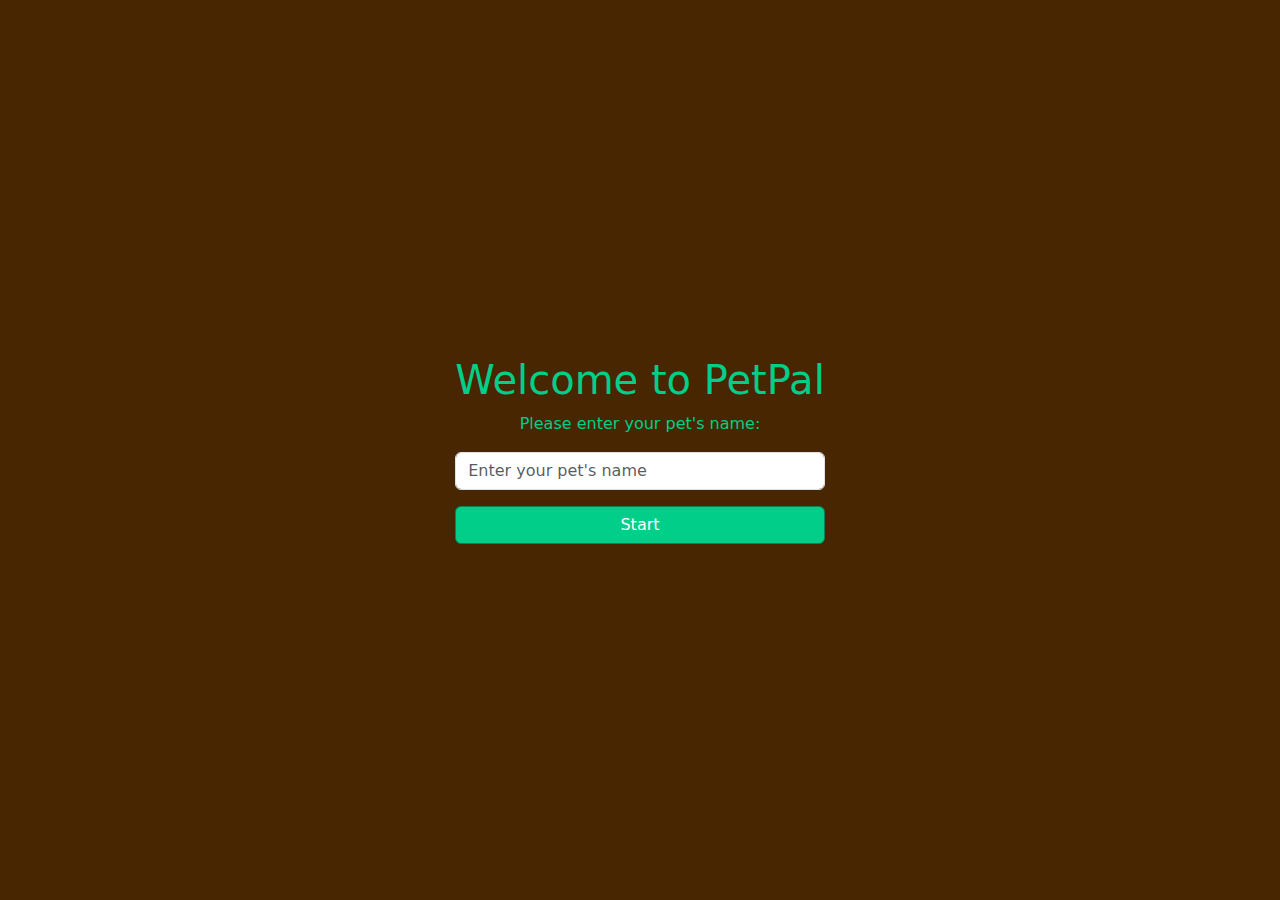
<file: index.html>
<!DOCTYPE html>
<html lang="en">

<head>
    <meta charset="UTF-8">
    <title>Enter Pet Name</title>
    <meta name="viewport" content="width=device-width, initial-scale=1.0">

    <!-- Bootstrap CSS -->
    <link rel="stylesheet" href="https://cdn.jsdelivr.net/npm/bootstrap@5.3.0/dist/css/bootstrap.min.css" />

    <style>
        body {
            display: flex;
            justify-content: center;
            align-items: center;
            height: 100vh;
            background-color: #472601;
            margin: 0;
        }

        #nameScreen {
            text-align: center;
            color: #ffffff;
        }

        h1 {
            color: #00ce89;
        }

        p {
            color: #00ce89;
        }


        .btn-primary {
            background-color: #00ce89;
            border-color: #018559;
        }

        .btn-primary:hover {
            background-color: #00b87a;
        }
    </style>
</head>

<body>

    <div id="nameScreen">
        <h1>Welcome to PetPal</h1>
        <p>Please enter your pet's name:</p>
        <form id="nameForm">
            <div class="mb-3">

                <input type="text" class="form-control" id="petName" placeholder="Enter your pet's name" required />
            </div>
            <button type="submit" class="btn btn-primary w-100">Start</button>
        </form>
    </div>

    <script>
        document.getElementById('nameForm').addEventListener('submit', function (e) {
            e.preventDefault();

            // Get the pet name from the input field
            const petName = document.getElementById('petName').value.trim();

            if (petName) {
                // Save the pet name in localStorage
                localStorage.setItem('petName', petName);

                // Redirect to index2.html
                window.location.href = 'index2.html';
            }
        });
    </script>

</body>

</html>
</file>
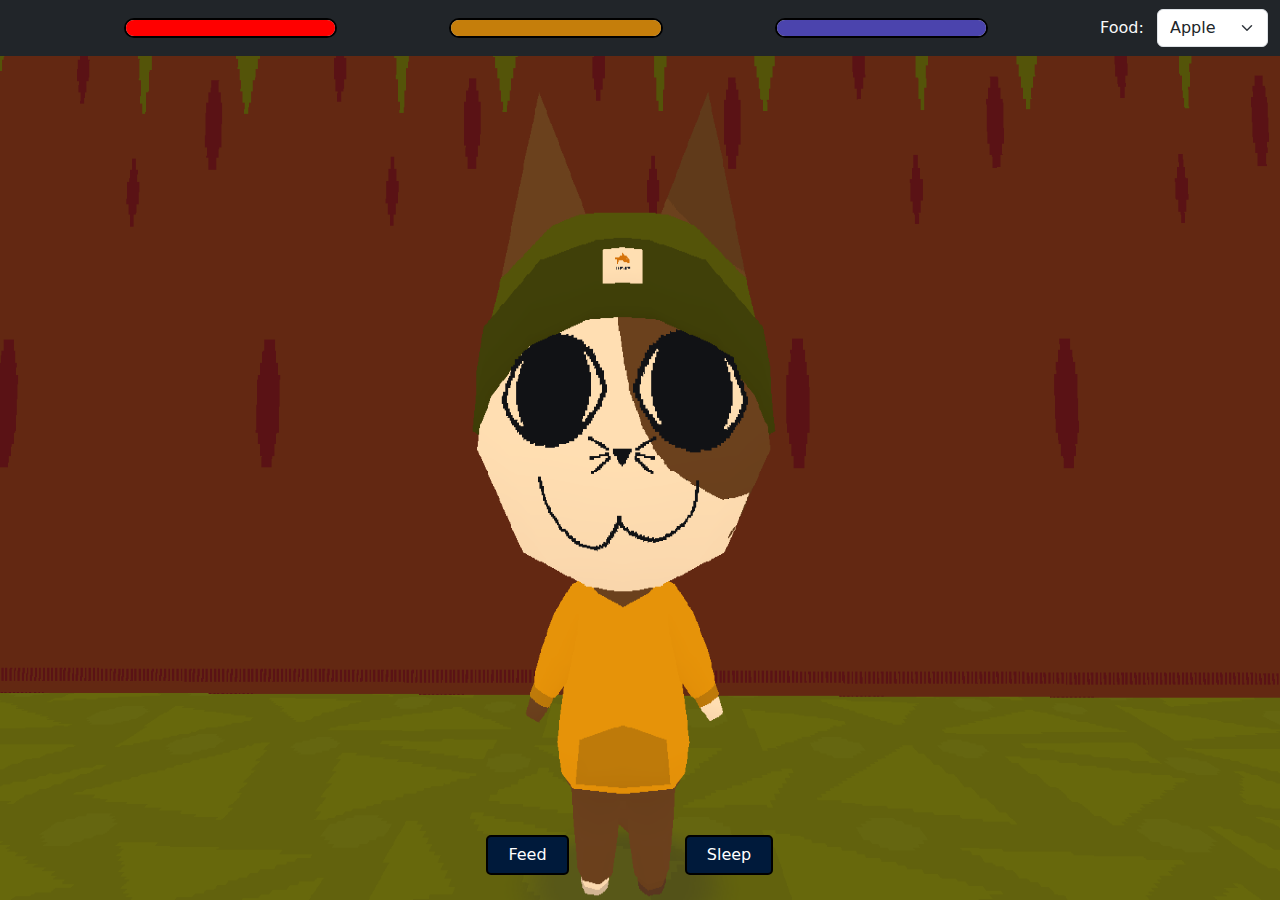
<file: index2.html>
<!DOCTYPE html>
<html lang="en">

<head>
    <meta charset="UTF-8">
    <title id="petTitle">Pooshtis</title>
    <meta name="viewport" content="width=device-width, initial-scale=1.0">

    <!-- Bootstrap CSS -->
    <link rel="stylesheet" href="https://cdn.jsdelivr.net/npm/bootstrap@5.3.0/dist/css/bootstrap.min.css" />

    <style>
        html,
        body {
            margin: 0;
            padding: 0;
            height: 100%;
            overflow: hidden;
            background-color: #472601;
        }

        nav.navbar {
            height: 56px;
        }

        /* Button Styles */
        .action-btn {
            position: absolute;
            bottom: 25px;
            background-color: rgb(0, 26, 59);
            color: white;
            border: 2px solid black;
            padding: 6px 20px;
            font-size: 1rem;
            border-radius: 5px;
            cursor: pointer;
            transition: background-color 0.3s;
        }

        .action-btn:hover {
            background-color: rgb(1, 34, 77);
        }

        /* Disabled Button Styles */
        .action-btn:disabled {
            opacity: 0.6;
            cursor: not-allowed;
        }

        /* Positioning Buttons */
        #feedBtn {
            left: 40%;
        }

        #sleepBtn {
            left: 53.5%;
        }

        @media (max-width: 1598px) {
            #feedBtn {
                left: 38%;
            }


        }


        /* Pet Container Styles */
        #petContainer {
            height: calc(100vh - 56px);
            width: 100%;
            background: url('CAT2.PNG') no-repeat center center;
            background-size: 100% 100%;
            background-position: top center;

            display: flex;
            flex-direction: column;
            justify-content: center;
            align-items: center;
            text-align: center;

            transition: background-image 0.1s ease-in-out, filter 0.5s ease;
            position: relative;
        }

        /* Sleeping State */
        #petContainer.sleeping {
            background: url('sleep.png') no-repeat center center;
            filter: brightness(40%);
            background-size: 100% 100%;

        }

        @media (orientation: landscape) {
            #petContainer.sleeping {
                background: url('WIDESLEEP.png') no-repeat center center;
                background-size: 100% 100%;
                filter: brightness(40%);
                /* Maintain brightness reduction */
            }
        }

        @media (orientation: landscape) {
            #petContainer {
                background: url('WIDECAT.PNG') no-repeat center center;
                background-size: 100% 100%;
            }
        }

        /* Eating State */
        #petContainer.eating {
            background: url('CAT22.PNG') no-repeat center center;
            background-size: 100% 100%;
        }

        @media (orientation: landscape) {
            #petContainer.eating {
                background: url('WIDECAT2.PNG') no-repeat center center;
                background-size: 100% 100%;
            }
        }

        @media (max-width: 565px) {
            #feedBtn {
                left: 35%;
                margin-left: -60px;
            }



            nav.navbar {
                height: 112px;
                /* Set your desired height */
            }

            /* Adjust Pet Container Size */
            #petContainer {

                height: calc(100vh - 106px);
            }

            /* Move Buttons Higher */
            .action-btn {
                bottom: 12%;
                margin-left: -20px;
                width: 28%;
                padding-left: -5px;
                padding-right: -5px;
                /* Increased from 25px to 50px */
            }
        }

        /* Navbar Content */
        .navbar-brand {
            margin-right: 2rem;
        }

        .navbar-content {
            display: flex;
            flex-wrap: wrap;
            align-items: center;
            gap: 1rem;
            justify-content: center;
            /* Centers items horizontally */
        }

        /* Media Query for Small Screens (480px and below) */
        @media (max-width: 480px) {

            /* Double the Navbar Height */
            nav.navbar {
                height: 112px;
            }

            /* Stack Navbar Content Vertically */
            .navbar-content {

                align-items: center;
            }

            /* Adjust Bar Containers */
            .bar-container {
                width: 80%;
                /* Increased width for better visibility */
                margin: 5px 0;
                /* Vertical spacing between bars */
            }

            /* Adjust Button Positions */
            #feedBtn {
                left: 35%;
                /* Adjusted to center more */
            }

            #sleepBtn {
                left: 55%;
                /* Adjusted to center more */
            }

            /* Optional: Adjust Font Size for Labels */
            #foodSelector {
                width: 60%;
                /* Make the selector wider on small screens */
            }
        }

        /* Progress Bars Container */
        .bar-container {
            width: 17%;
            height: 20px;
            background-color: #ccc;
            border-radius: 10px;
            overflow: hidden;
            position: relative;
            border: 2px solid black;
        }

        /* Individual Bars */
        .bar {
            height: 100%;
            border-radius: 5px 0 0 5px;
            transition: width 0.5s ease;
        }

        #healthBar {
            background-color: #ff0000;
            width: 100%;
        }

        #feedingBar {
            background-color: #c57e0b;
            width: 100%;
        }

        #sleepingBar {
            background-color: #4b44ad;
            width: 100%;
        }

        /* Pet Name Styles */
        #petNameDisplay {
            /* Updated ID */
            font-size: 1.5rem;
            /* Default font size */
            margin: 0;
            white-space: nowrap;
            /* Prevent text from wrapping */
            overflow: hidden;
            /* Hide overflow text */
            text-overflow: ellipsis;
            /* Add ellipsis (...) when text is too long */
            max-width: 150px;
            /* Adjust as needed */
        }

        /* Responsive Font Sizes for Pet Name */
        @media (max-width: 780px) {
            #petNameDisplay {
                /* Updated ID */
                font-size: 1.2rem;
            }
        }

        @media (max-width: 480px) {
            #petNameDisplay {
                /* Updated ID */
                font-size: 1rem;
            }
        }

        /* Status Message */
        #statusMessage {
            color: red;
            font-weight: bold;
            font-size: 2rem;
            position: absolute;
            bottom: 100px;
            left: 50%;
            transform: translateX(-50%);
            display: none;
        }
    </style>
</head>

<body>

    <nav class="navbar navbar-dark bg-dark">
        <div class="container-fluid navbar-content">
            <h2 id="petNameDisplay" class="text-light mb-0">Kolokotronis</h2> <!-- Updated ID -->
            <!-- Health Bar -->
            <div class="bar-container">
                <div id="healthBar" class="bar"></div>
            </div>

            <!-- Feeding Bar -->
            <div class="bar-container">
                <div id="feedingBar" class="bar"></div>
            </div>

            <!-- Sleeping Bar -->
            <div class="bar-container">
                <div id="sleepingBar" class="bar"></div>
            </div>

            <!-- Food Selector -->
            <div>
                <label for="foodSelector" class="text-light mb-0">Food:</label>
                <select id="foodSelector" class="form-select d-inline-block w-auto ms-2">
                    <option value="apple">Apple</option>
                    <option value="orange">Orange</option>
                    <option value="banana">Banana</option>
                </select>
            </div>
        </div>
    </nav>

    <div id="petContainer">
        <span id="statusMessage">Your pet is sick!</span>
        <button id="feedBtn" class="action-btn">Feed</button>
        <button id="sleepBtn" class="action-btn">Sleep</button>
        <!-- Status Message -->

    </div>

    <!-- Bootstrap JS -->
    <script src="https://cdn.jsdelivr.net/npm/bootstrap@5.3.0/dist/js/bootstrap.bundle.min.js"></script>

    <!-- PetPal Script -->
    <script>
        // Existing DOM Elements
        const petContainer = document.getElementById("petContainer");
        const petNameDisplay = document.getElementById('petNameDisplay'); // Updated ID
        const feedBtn = document.getElementById("feedBtn");
        const sleepBtn = document.getElementById("sleepBtn");
        const healthBar = document.getElementById("healthBar");
        const feedingBar = document.getElementById("feedingBar");
        const sleepingBar = document.getElementById("sleepingBar");
        const statusMessage = document.getElementById("statusMessage");
        const foodSelector = document.getElementById("foodSelector");
        const petTitle = document.getElementById("petTitle"); // New reference for <title>

        // Pet Name
        const petName = localStorage.getItem('petName');
        petNameDisplay.textContent = petName;
        petTitle.textContent = petName; // Set <title> text

        // Status Thresholds
        const maxHealth = 100;
        const maxFeeding = 100;
        const maxSleeping = 100;
        const sickThreshold = 30;
        const feedingThreshold = 50;

        // Current Stats
        let currentHealth = maxHealth;
        let currentFeeding = maxFeeding;
        let currentSleeping = maxSleeping;

        // Intervals
        let healthDecreaseInterval;
        let feedingDecreaseInterval;
        let sleepingDecreaseInterval;

        // Food Effects
        const foodEffects = {
            apple: { food: 5, health: 10 },    // Apple: +5 Food, +10 Health
            orange: { food: 20 },              // Orange: +20 Food
            banana: { food: 10, sleep: 10 }    // Banana: +10 Food, +10 Sleeping
        };

        // Flag to track sleep state
        let isSleeping = false;

        // Interval for sleep regeneration
        let sleepRegenerationInterval;

        // Initialize Pet Stats
        window.addEventListener("load", function () {
            initPet();
            preloadImages([
                'CAT2.PNG',
                'CAT22.PNG',
                'WIDECAT.PNG',
                'WIDECAT2.PNG',
                'sleep.png',
                'WIDESLEEP.png',
            ]);
        });

        const feedSound = new Audio('Cat_idle3.ogg.mp3');
        feedSound.preload = 'auto';

        const sleepSound = new Audio('Cat_purr2.ogg.mp3');
        sleepSound.preload = 'auto';

        const feed2Sound = new Audio('Cat_idle2.ogg.mp3');
        feedSound.preload = 'auto';

        const feed3Sound = new Audio('Cat_idle4.ogg.mp3');
        sleepSound.preload = 'auto';

        const feed4Sound = new Audio('video_2025-01-11_11-53-52.mp3');
        sleepSound.preload = 'auto';

        const feed5Sound = new Audio('video_2025-01-11_11-51-18.mp3');
        sleepSound.preload = 'auto';

        // Play Sounds

        function initPet() {
            currentHealth = maxHealth;
            currentFeeding = maxFeeding;
            currentSleeping = maxSleeping;
            updateBars();

            // Decrease Feeding over time
            feedingDecreaseInterval = setInterval(() => {
                decreaseFeeding(2);
            }, 1000); // Decrease every second

            // Decrease Sleeping over time
            sleepingDecreaseInterval = setInterval(() => {
                decreaseSleeping(2);
            }, 1000); // Decrease every second

            // Conditionally decrease Health
            healthDecreaseInterval = setInterval(() => {
                if (currentFeeding < feedingThreshold) {
                    decreaseHealth(2);
                }
            }, 1000); // Check every second
        }

        // Decrease Functions
        function decreaseHealth(amount) {
            currentHealth -= amount;
            if (currentHealth < 0) currentHealth = 0;
            updateBars();
            checkGameOver();
        }

        function decreaseFeeding(amount) {
            currentFeeding -= amount;
            if (currentFeeding < 0) currentFeeding = 0;
            updateBars();
            checkGameOver();
        }

        function decreaseSleeping(amount) {
            currentSleeping -= amount;
            if (currentSleeping < 0) currentSleeping = 0;
            updateBars();
            checkGameOver();
        }

        // Increase Functions
        function increaseHealth(amount) {
            currentHealth += amount;
            if (currentHealth > maxHealth) currentHealth = maxHealth;
            updateBars();
        }

        function increaseFeeding(amount) {
            currentFeeding += amount;
            if (currentFeeding > maxFeeding) currentFeeding = maxFeeding;
            updateBars();
        }

        function increaseSleeping(amount) {
            currentSleeping += amount;
            if (currentSleeping > maxSleeping) currentSleeping = maxSleeping;
            updateBars();
        }

        // Update Progress Bars
        function updateBars() {
            healthBar.style.width = `${currentHealth}%`;
            feedingBar.style.width = `${currentFeeding}%`;
            sleepingBar.style.width = `${currentSleeping}%`;

            // Update Status Message
            if (currentHealth < sickThreshold) {
                statusMessage.style.display = "block";
            } else {
                statusMessage.style.display = "none";
            }
        }

        // Check for Game Over Conditions
        function checkGameOver() {
            if (currentHealth === 0 || currentFeeding === 0 || currentSleeping === 0) {
                // Clear all intervals
                clearInterval(healthDecreaseInterval);
                clearInterval(feedingDecreaseInterval);
                clearInterval(sleepingDecreaseInterval);
                clearInterval(sleepRegenerationInterval); // Ensure regeneration interval is cleared
                // Redirect to index.html after a short delay
                setTimeout(() => {
                    window.location.href = "index.html";
                }, 1000);
            }
        }
        let i = 0; // Initialize the counter outside the event listener

        const feedSounds = [feedSound, feed2Sound, feed3Sound, feed4Sound, feed5Sound]; // Array of feed sounds

        // Feed Button Event Listener
        feedBtn.addEventListener("click", function () {
            const selectedFood = foodSelector.value;
            const effects = foodEffects[selectedFood] || {};

            // Apply food effects
            if (effects.food) {
                increaseFeeding(effects.food);
            }
            if (effects.health) {
                increaseHealth(effects.health);
            }
            if (effects.sleep) {
                increaseSleeping(effects.sleep);
            }

            // Play the current feed sound
            feedSounds[i].play();

            // Update the counter to the next sound, looping back to 0 after the last sound
            i = (i + 1) % feedSounds.length;

            // Animate Eating
            petContainer.classList.add("eating");
            setTimeout(() => petContainer.classList.remove("eating"), 500);

            // **Disable the Feed button for 2 seconds after feeding**
            feedBtn.disabled = true;

            setTimeout(() => {
                // Re-enable the Feed button only if not sleeping
                if (!isSleeping) {
                    feedBtn.disabled = false;
                }
            }, 2000); // 2000 milliseconds = 2 seconds
        });


        // Sleep Button Event Listener (Toggle Functionality)
        sleepBtn.addEventListener("click", function () {
            if (!isSleeping) {
                // Activate Sleep
                isSleeping = true;
                petContainer.classList.add("sleeping");
                sleepBtn.textContent = "Wake Up"; // Update button text

                // **Disable the Feed button while sleeping**
                feedBtn.disabled = true;

                // Start Sleep Regeneration
                sleepRegenerationInterval = setInterval(() => {
                    increaseSleeping(5); // Regenerate sleep by 5 units per second
                    sleepSound.play();
                }, 1000); // Every 1000ms (1 second)

            } else {
                // Deactivate Sleep
                isSleeping = false;
                petContainer.classList.remove("sleeping");
                sleepBtn.textContent = "Sleep"; // Revert button text

                // **Enable the Feed button when waking up**
                feedBtn.disabled = false;

                // Stop Sleep Regeneration
                clearInterval(sleepRegenerationInterval);
            }
        });

        // Preload Images
        function preloadImages(urls) {
            urls.forEach((url) => {
                const img = new Image();
                img.src = url;
                img.onerror = function () {
                    console.error(`Failed to load image: ${url}`);
                };
            });
        }
    </script>

</body>

</html>
</file>
